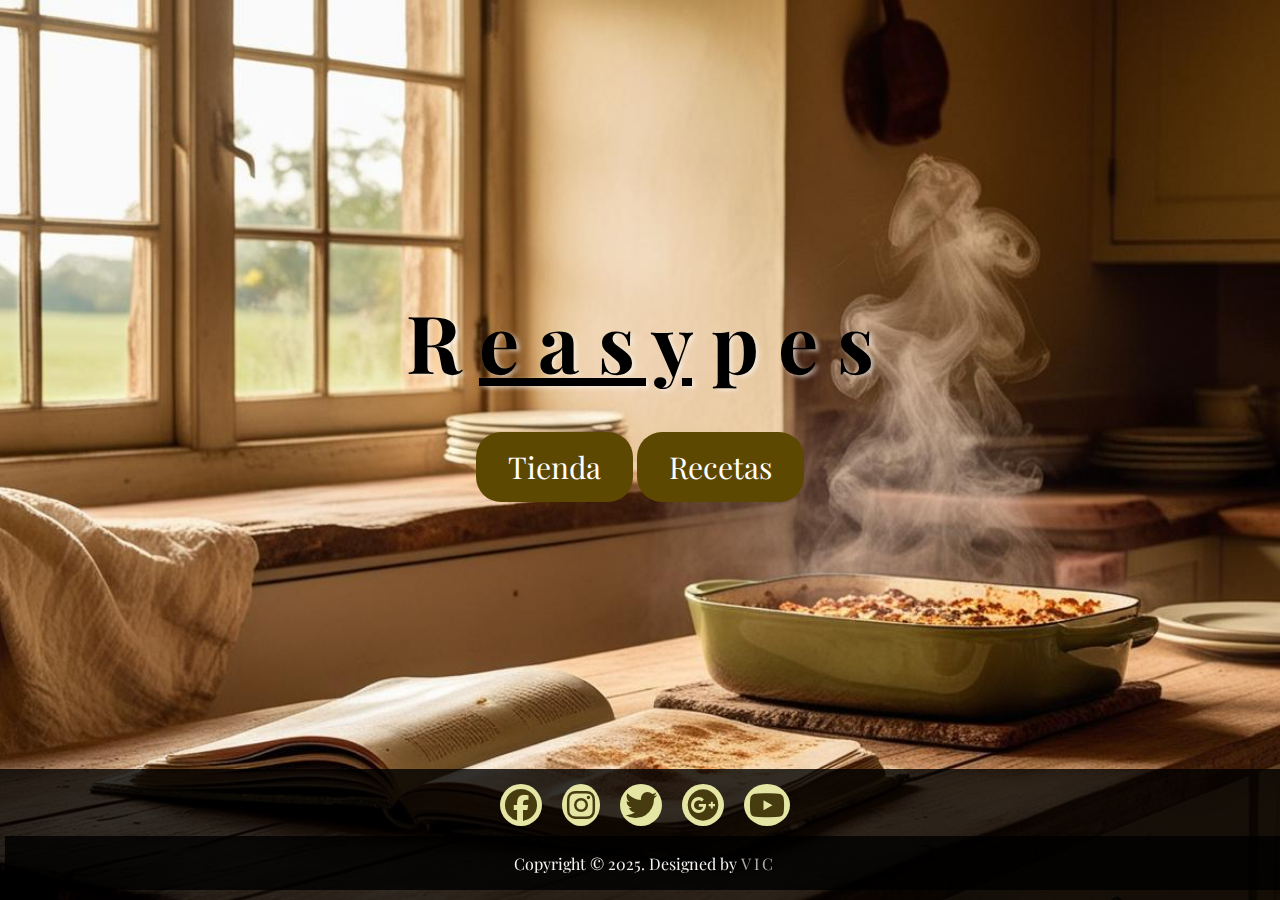
<file: index.html>
<!DOCTYPE html>
<html lang="es">

<head>
    <meta charset="UTF-8">
    <meta name="viewport" content="width=device-width, initial-scale=1.0">
    <meta name="description" content="Bienvenidos a Easy Recipes, su sitio para recetas fáciles y deliciosas.">
    <meta name="keywords" content="recetas, cocina, fácil, recetas fáciles, recetas rápidas, comida, blog de cocina, consejos de cocina">
    <title>Easy Recipes</title>

    <!-- Google Fonts -->

    <link rel="preconnect" href="https://fonts.googleapis.com">
    <link rel="preconnect" href="https://fonts.gstatic.com" crossorigin>
    <link
        href="https://fonts.googleapis.com/css2?family=Montserrat:ital,wght@0,100..900;1,100..900&family=Playfair+Display:ital,wght@0,400..900;1,400..900&family=Roboto+Condensed:ital,wght@0,100..900;1,100..900&display=swap"
        rel="stylesheet">

    <!-- Social Media Icons -->

    <link rel="stylesheet" href="https://cdnjs.cloudflare.com/ajax/libs/font-awesome/6.7.2/css/all.min.css"
        integrity="sha512-Evv84Mr4kqVGRNSgIGL/F/aIDqQb7xQ2vcrdIwxfjThSH8CSR7PBEakCr51Ck+w+/U6swU2Im1vVX0SVk9ABhg=="
        crossorigin="anonymous" referrerpolicy="no-referrer" />

    <!-- Estilos CSS -->

    <link rel="stylesheet" href="styles.css">
</head>

<body class="home">

    <main class="portada">
        <h1>R <u class="titulo-principal-underlined">e a s y</u> p e s</h1>
        <nav>
            <a href="pages/tienda.html" class="menu">Tienda</a>
            <a href="pages/recetas.html" class="menu">Recetas</a>
        </nav>

    </main>


    <footer class="footer">
        <div class="social-icons">
            <a href=""><i class="fa-brands fa-facebook"></i></a>
            <a href=""><i class="fa-brands fa-instagram"></i></a>
            <a href=""><i class="fa-brands fa-twitter"></i></a>
            <a href=""><i class="fa-brands fa-google-plus"></i></a>
            <a href=""><i class="fa-brands fa-youtube"></i></a>
        </div>
        <div class="footer-bottom">
            <p>Copyright &copy; 2025. Designed by <span class="designer">Vic</span></p>
        </div>
    </footer>
</body>

</html>
</file>
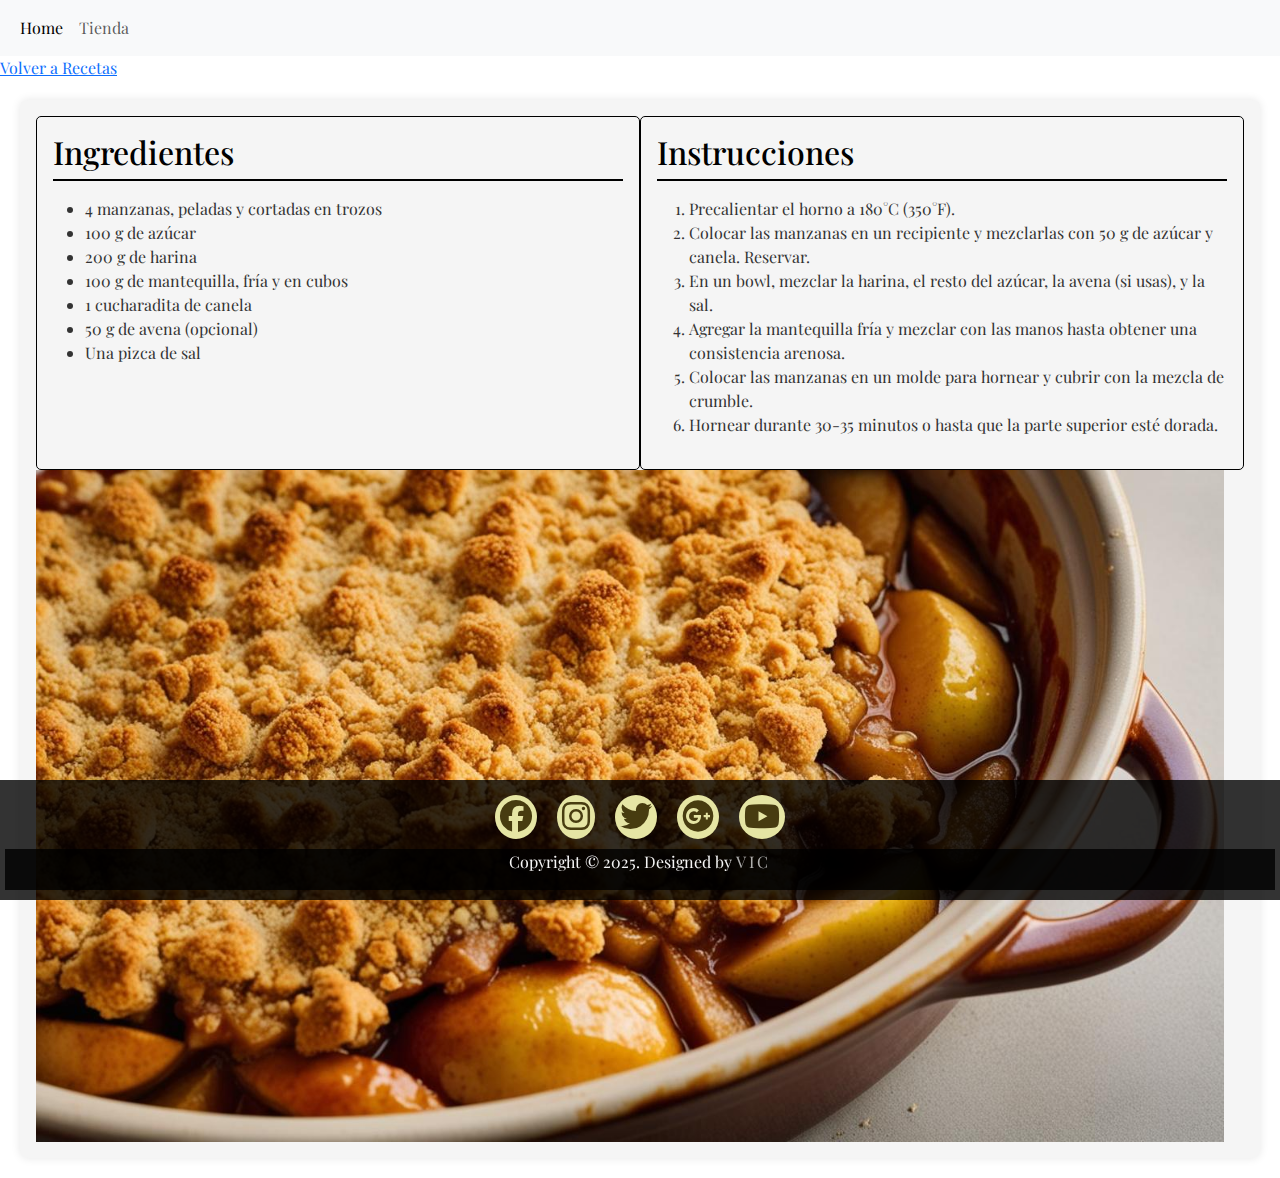
<file: pages/crumble.html>
<!DOCTYPE html>
<html lang="es">

<head>
    <meta charset="UTF-8">
    <meta name="viewport" content="width=device-width, initial-scale=1.0">
    <meta name="description" content="Receta de Crumble de Manzana fácil y deliciosa.">
    <meta name="keywords" content="recetas, crumble, manzana, postre fácil, recetas de postres">
    <title>Crumble de Manzanas - Easy Recipes</title>

    <!-- Bootstrap -->
    <link href="https://cdn.jsdelivr.net/npm/bootstrap@5.3.3/dist/css/bootstrap.min.css" rel="stylesheet"
        integrity="sha384-QWTKZyjpPEjISv5WaRU9OFeRpok6YctnYmDr5pNlyT2bRjXh0JMhjY6hW+ALEwIH" crossorigin="anonymous">

    <!-- Google Fonts -->

    <link rel="preconnect" href="https://fonts.googleapis.com">
    <link rel="preconnect" href="https://fonts.gstatic.com" crossorigin>
    <link
        href="https://fonts.googleapis.com/css2?family=Montserrat:ital,wght@0,100..900;1,100..900&family=Playfair+Display:ital,wght@0,400..900;1,400..900&family=Roboto+Condensed:ital,wght@0,100..900;1,100..900&display=swap"
        rel="stylesheet">

    <!-- Social Media Icons -->

    <link rel="stylesheet" href="https://cdnjs.cloudflare.com/ajax/libs/font-awesome/6.7.2/css/all.min.css"
        integrity="sha512-Evv84Mr4kqVGRNSgIGL/F/aIDqQb7xQ2vcrdIwxfjThSH8CSR7PBEakCr51Ck+w+/U6swU2Im1vVX0SVk9ABhg=="
        crossorigin="anonymous" referrerpolicy="no-referrer" />

    <!-- Estilos CSS -->

    <link rel="stylesheet" href="../styles.css">
</head>

<body>

    <header>
        <nav class="navbar navbar-expand-lg bg-body-tertiary">
            <div class="container-fluid">
                <button class="navbar-toggler" type="button" data-bs-toggle="collapse"
                    data-bs-target="#navbarNavAltMarkup" aria-controls="navbarNavAltMarkup" aria-expanded="false"
                    aria-label="Toggle navigation">
                    <span class="navbar-toggler-icon"></span>
                </button>
                <div class="collapse navbar-collapse" id="navbarNavAltMarkup">
                    <div class="navbar-nav">
                        <a class="nav-link active" href="../index.html">Home</a>
                        <a class="nav-link" href="/pages/tienda.html">Tienda</a>
                    </div>
                </div>
            </div>
        </nav>
    </header>

    <a href="recetas.html">Volver a Recetas</a>

    <main>
        <article class="receta">

            <div class="instrucciones-container">

                <section class="ingredientes">
                    <h2>Ingredientes</h2>
                    <ul>
                        <li>4 manzanas, peladas y cortadas en trozos</li>
                        <li>100 g de azúcar</li>
                        <li>200 g de harina</li>
                        <li>100 g de mantequilla, fría y en cubos</li>
                        <li>1 cucharadita de canela</li>
                        <li>50 g de avena (opcional)</li>
                        <li>Una pizca de sal</li>
                    </ul>
                </section>

                <section class="instrucciones">
                    <h2>Instrucciones</h2>
                    <ol>
                        <li>Precalientar el horno a 180°C (350°F).</li>
                        <li>Colocar las manzanas en un recipiente y mezclarlas con 50 g de azúcar y canela. Reservar.
                        </li>
                        <li>En un bowl, mezclar la harina, el resto del azúcar, la avena (si usas), y la sal.</li>
                        <li>Agregar la mantequilla fría y mezclar con las manos hasta obtener una consistencia arenosa.
                        </li>
                        <li>Colocar las manzanas en un molde para hornear y cubrir con la mezcla de crumble.</li>
                        <li>Hornear durante 30-35 minutos o hasta que la parte superior esté dorada.</li>
                    </ol>
                </section>

            </div>


            <img src="../img/crumbledemanzana.jpg" alt="Crumble de Manzana">

        </article>

    </main>

    <footer class="footer-dos">
        <div class="social-icons">
            <a href=""><i class="fa-brands fa-facebook"></i></a>
            <a href=""><i class="fa-brands fa-instagram"></i></a>
            <a href=""><i class="fa-brands fa-twitter"></i></a>
            <a href=""><i class="fa-brands fa-google-plus"></i></a>
            <a href=""><i class="fa-brands fa-youtube"></i></a>
        </div>
        <div class="footer-bottom">
            <p>Copyright &copy; 2025. Designed by <span class="designer">Vic</span></p>
        </div>
    </footer>

    <script src="https://cdn.jsdelivr.net/npm/@popperjs/core@2.11.8/dist/umd/popper.min.js"
        integrity="sha384-I7E8VVD/ismYTF4hNIPjVp/Zjvgyol6VFvRkX/vR+Vc4jQkC+hVqc2pM8ODewa9r"
        crossorigin="anonymous"></script>
    <script src="https://cdn.jsdelivr.net/npm/bootstrap@5.3.3/dist/js/bootstrap.min.js"
        integrity="sha384-0pUGZvbkm6XF6gxjEnlmuGrJXVbNuzT9qBBavbLwCsOGabYfZo0T0to5eqruptLy"
        crossorigin="anonymous"></script>

</body>

</html>
</file>
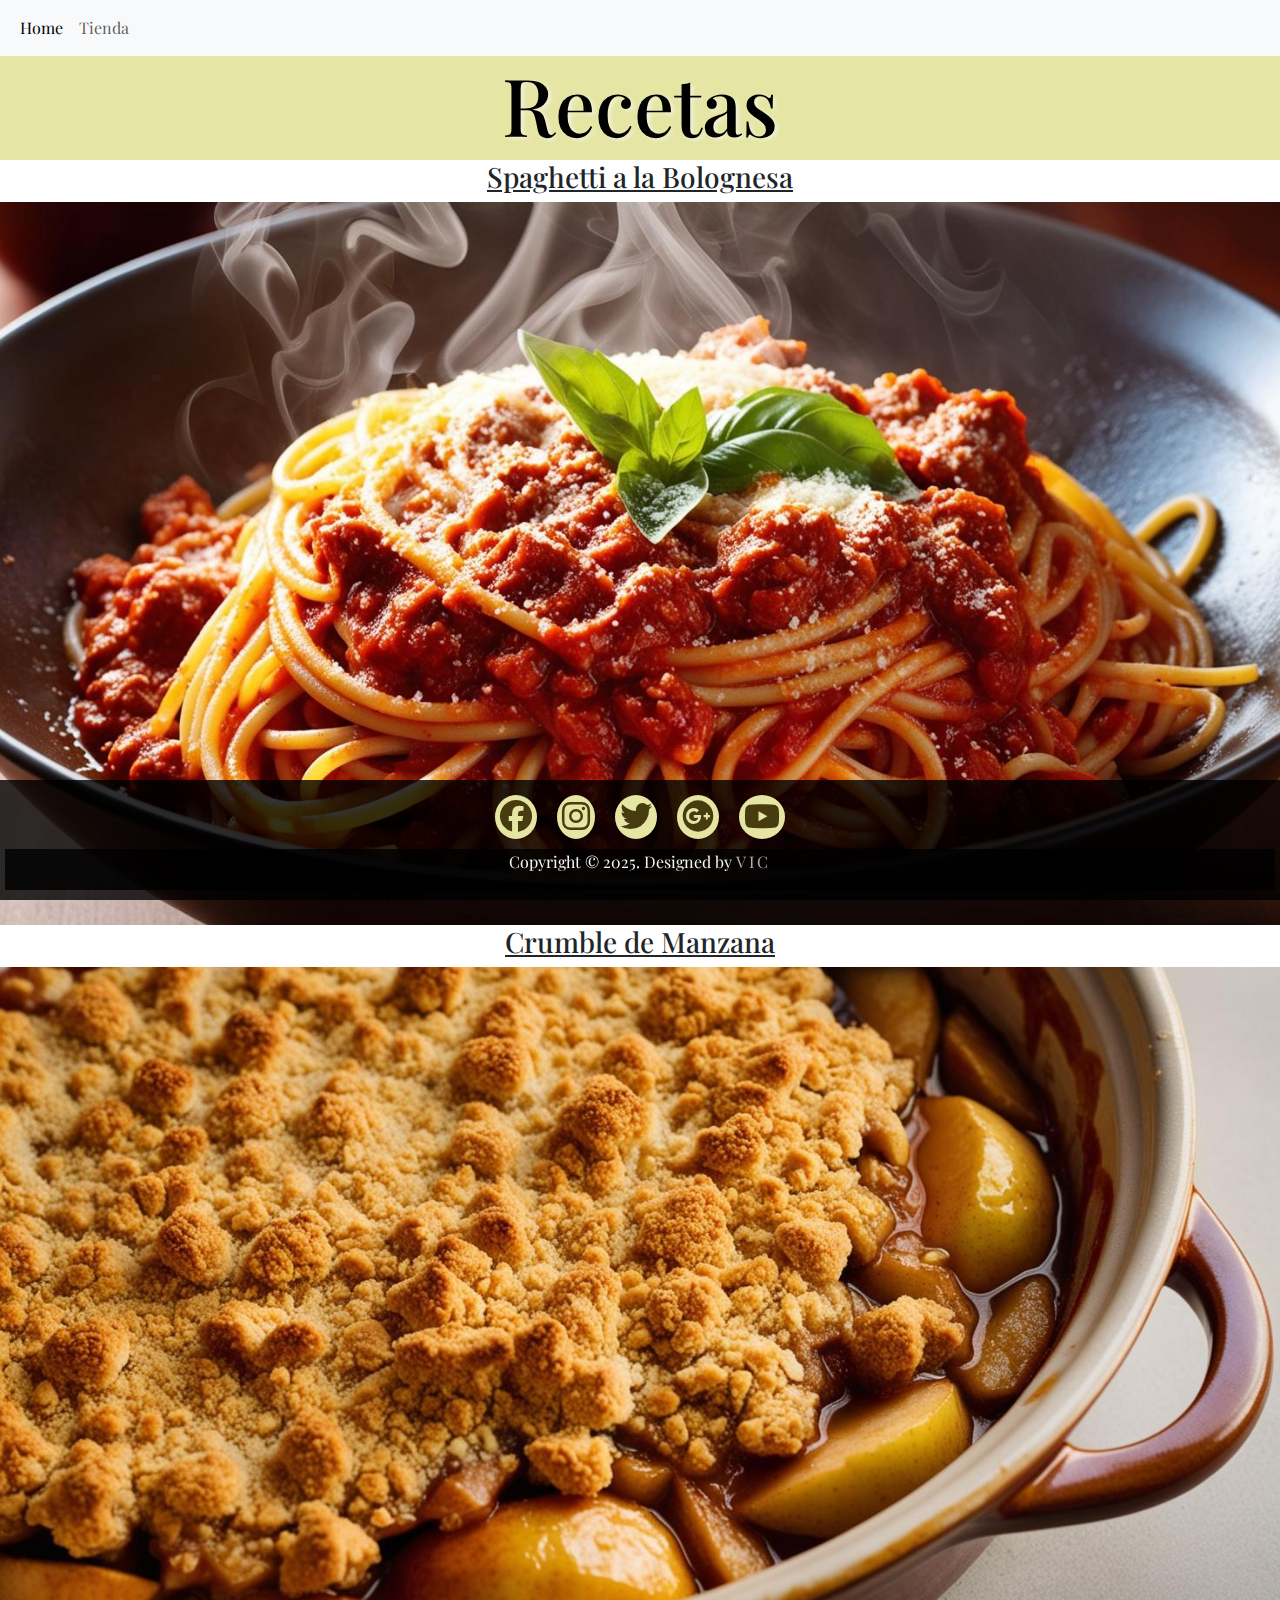
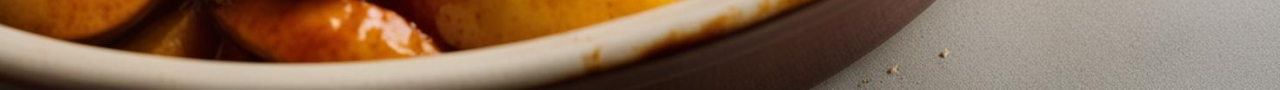
<file: pages/recetas.html>
<!DOCTYPE html>
<html lang="es">

<head>
    <meta charset="UTF-8">
    <meta name="viewport" content="width=device-width, initial-scale=1.0">
    <meta name="description" content="Receta de Crumble de Manzana fácil y deliciosa.">
    <meta name="keywords" content="recetas, crumble, manzana, postre fácil, recetas de postres">
    <title>Recetas - Easy Recipes</title>

    <!-- Bootstrap -->
    <link href="https://cdn.jsdelivr.net/npm/bootstrap@5.3.3/dist/css/bootstrap.min.css" rel="stylesheet"
        integrity="sha384-QWTKZyjpPEjISv5WaRU9OFeRpok6YctnYmDr5pNlyT2bRjXh0JMhjY6hW+ALEwIH" crossorigin="anonymous">

    <!-- Google Fonts -->

    <link rel="preconnect" href="https://fonts.googleapis.com">
    <link rel="preconnect" href="https://fonts.gstatic.com" crossorigin>
    <link
        href="https://fonts.googleapis.com/css2?family=Montserrat:ital,wght@0,100..900;1,100..900&family=Playfair+Display:ital,wght@0,400..900;1,400..900&family=Roboto+Condensed:ital,wght@0,100..900;1,100..900&display=swap"
        rel="stylesheet">

    <!-- Social Media Icons -->

    <link rel="stylesheet" href="https://cdnjs.cloudflare.com/ajax/libs/font-awesome/6.7.2/css/all.min.css"
        integrity="sha512-Evv84Mr4kqVGRNSgIGL/F/aIDqQb7xQ2vcrdIwxfjThSH8CSR7PBEakCr51Ck+w+/U6swU2Im1vVX0SVk9ABhg=="
        crossorigin="anonymous" referrerpolicy="no-referrer" />

    <!-- Estilos CSS -->

    <link rel="stylesheet" href="../styles.css">
</head>

<body>

    <header>
        <nav class="navbar navbar-expand-lg bg-body-tertiary">
            <div class="container-fluid">
                <button class="navbar-toggler" type="button" data-bs-toggle="collapse"
                    data-bs-target="#navbarNavAltMarkup" aria-controls="navbarNavAltMarkup" aria-expanded="false"
                    aria-label="Toggle navigation">
                    <span class="navbar-toggler-icon"></span>
                </button>
                <div class="collapse navbar-collapse" id="navbarNavAltMarkup">
                    <div class="navbar-nav">
                        <a class="nav-link active" href="../index.html">Home</a>
                        <a class="nav-link" href="/pages/tienda.html">Tienda</a>
                    </div>
                </div>
            </div>
        </nav>
    </header>

    <div class="titulo">
        <h1>Recetas</h1>
    </div>


    <main>
        <section class="container-receta">
            <article class="populares">
                <h3><a class="link-dark" href="spaghetti.html">Spaghetti a la Bolognesa</a></h3>
                <img src="../img/spaghettialabolognesa.jpg" alt="Spaghetti a la Bolognesa">
            </article>

            <article class="populares">
                <h3><a class="link-dark" href="crumble.html">Crumble de Manzana</a></h3>
                <img src="../img/crumbledemanzana.jpg" alt="Crumble de Manzana">
            </article>
        </section>
    </main>



    <footer class="footer-dos">
        <div class="social-icons">
            <a href=""><i class="fa-brands fa-facebook"></i></a>
            <a href=""><i class="fa-brands fa-instagram"></i></a>
            <a href=""><i class="fa-brands fa-twitter"></i></a>
            <a href=""><i class="fa-brands fa-google-plus"></i></a>
            <a href=""><i class="fa-brands fa-youtube"></i></a>
        </div>
        <div class="footer-bottom">
            <p>Copyright &copy; 2025. Designed by <span class="designer">Vic</span></p>
        </div>
    </footer>

    <script src="https://cdn.jsdelivr.net/npm/@popperjs/core@2.11.8/dist/umd/popper.min.js"
        integrity="sha384-I7E8VVD/ismYTF4hNIPjVp/Zjvgyol6VFvRkX/vR+Vc4jQkC+hVqc2pM8ODewa9r"
        crossorigin="anonymous"></script>
    <script src="https://cdn.jsdelivr.net/npm/bootstrap@5.3.3/dist/js/bootstrap.min.js"
        integrity="sha384-0pUGZvbkm6XF6gxjEnlmuGrJXVbNuzT9qBBavbLwCsOGabYfZo0T0to5eqruptLy"
        crossorigin="anonymous"></script>
</body>

</html>
</file>
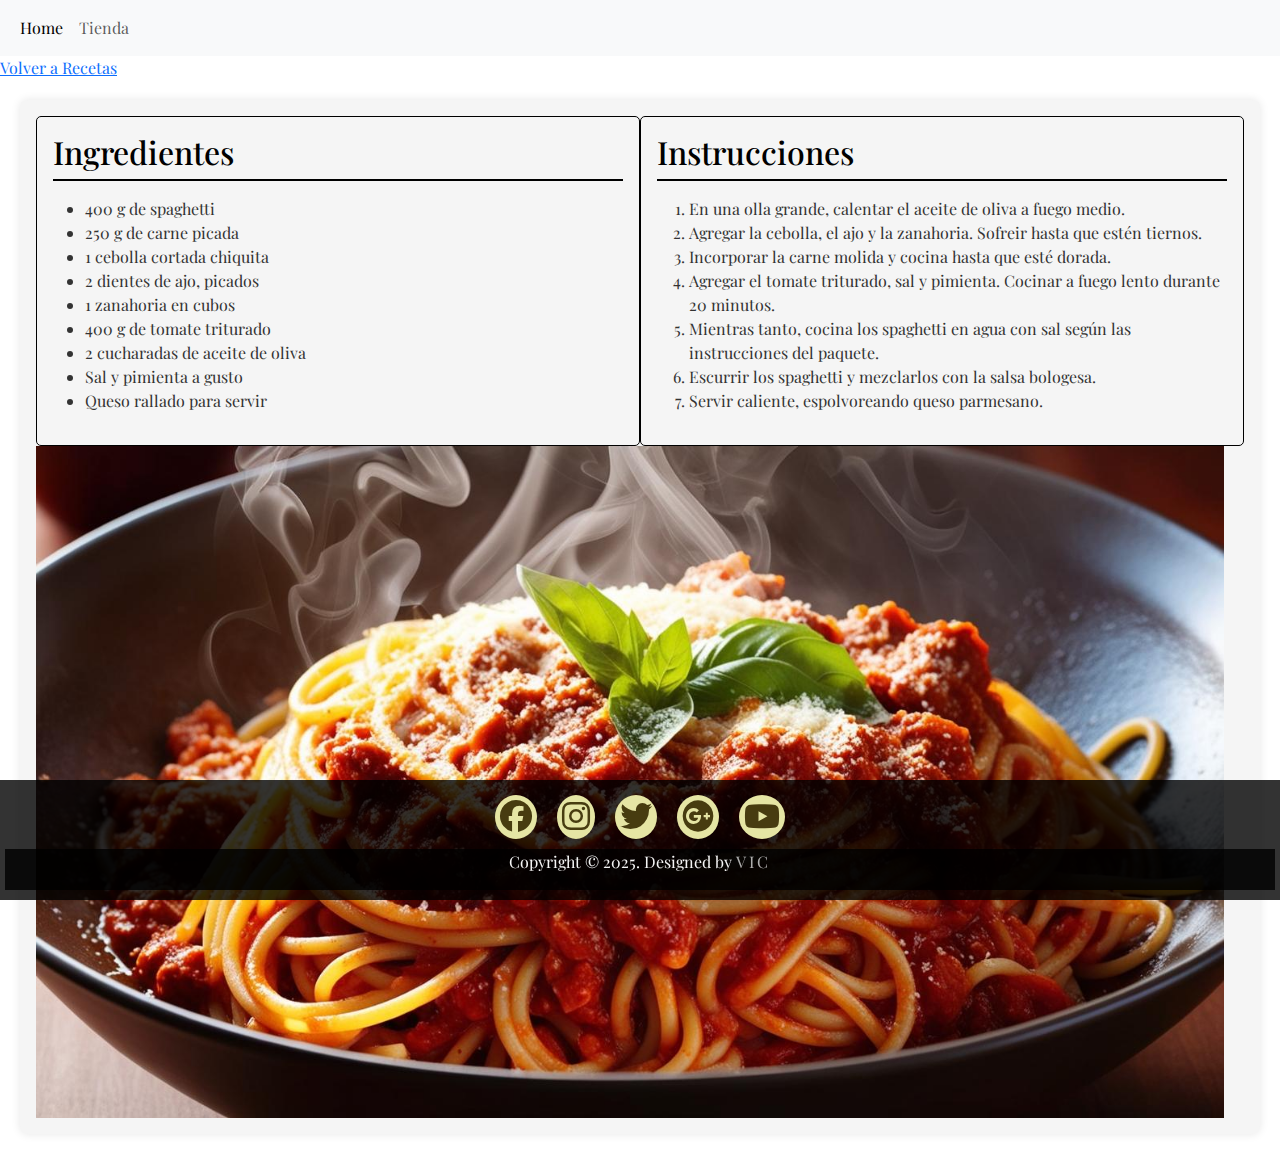
<file: pages/spaghetti.html>
<!DOCTYPE html>
<html lang="es">

<head>
    <meta charset="UTF-8">
    <meta name="viewport" content="width=device-width, initial-scale=1.0">
    <meta name="description" content="Receta de Crumble de Manzana fácil y deliciosa.">
    <meta name="keywords" content="recetas, crumble, manzana, postre fácil, recetas de postres">
    <title>Spaghetti a la Bolognesa - Easy Recipes</title>

    <!-- Bootstrap -->
    <link href="https://cdn.jsdelivr.net/npm/bootstrap@5.3.3/dist/css/bootstrap.min.css" rel="stylesheet"
        integrity="sha384-QWTKZyjpPEjISv5WaRU9OFeRpok6YctnYmDr5pNlyT2bRjXh0JMhjY6hW+ALEwIH" crossorigin="anonymous">

    <!-- Google Fonts -->

    <link rel="preconnect" href="https://fonts.googleapis.com">
    <link rel="preconnect" href="https://fonts.gstatic.com" crossorigin>
    <link
        href="https://fonts.googleapis.com/css2?family=Montserrat:ital,wght@0,100..900;1,100..900&family=Playfair+Display:ital,wght@0,400..900;1,400..900&family=Roboto+Condensed:ital,wght@0,100..900;1,100..900&display=swap"
        rel="stylesheet">

    <!-- Social Media Icons -->

    <link rel="stylesheet" href="https://cdnjs.cloudflare.com/ajax/libs/font-awesome/6.7.2/css/all.min.css"
        integrity="sha512-Evv84Mr4kqVGRNSgIGL/F/aIDqQb7xQ2vcrdIwxfjThSH8CSR7PBEakCr51Ck+w+/U6swU2Im1vVX0SVk9ABhg=="
        crossorigin="anonymous" referrerpolicy="no-referrer" />

    <!-- Estilos CSS -->

    <link rel="stylesheet" href="../styles.css">
</head>

<body>

    <header>
        <nav class="navbar navbar-expand-lg bg-body-tertiary">
            <div class="container-fluid">
                <button class="navbar-toggler" type="button" data-bs-toggle="collapse"
                    data-bs-target="#navbarNavAltMarkup" aria-controls="navbarNavAltMarkup" aria-expanded="false"
                    aria-label="Toggle navigation">
                    <span class="navbar-toggler-icon"></span>
                </button>
                <div class="collapse navbar-collapse" id="navbarNavAltMarkup">
                    <div class="navbar-nav">
                        <a class="nav-link active" href="../index.html">Home</a>
                        <a class="nav-link" href="/pages/tienda.html">Tienda</a>
                    </div>
                </div>
            </div>
        </nav>
    </header>

    <a href="recetas.html">Volver a Recetas</a>

    <main>
        <article class="receta">

            <div class="instrucciones-container">

                <section class="ingredientes">
                    <h2>Ingredientes</h2>
                    <ul>
                        <li>400 g de spaghetti</li>
                        <li>250 g de carne picada</li>
                        <li>1 cebolla cortada chiquita</li>
                        <li>2 dientes de ajo, picados</li>
                        <li>1 zanahoria en cubos</li>
                        <li>400 g de tomate triturado</li>
                        <li>2 cucharadas de aceite de oliva</li>
                        <li>Sal y pimienta a gusto</li>
                        <li>Queso rallado para servir</li>
                    </ul>
                </section>

                <section class="instrucciones">
                    <h2>Instrucciones</h2>
                    <ol>
                        <li>En una olla grande, calentar el aceite de oliva a fuego medio.</li>
                        <li>Agregar la cebolla, el ajo y la zanahoria. Sofreir hasta que estén tiernos.</li>
                        <li>Incorporar la carne molida y cocina hasta que esté dorada.</li>
                        <li>Agregar el tomate triturado, sal y pimienta. Cocinar a fuego lento durante 20 minutos.</li>
                        <li>Mientras tanto, cocina los spaghetti en agua con sal según las instrucciones del paquete.
                        </li>
                        <li>Escurrir los spaghetti y mezclarlos con la salsa bologesa.</li>
                        <li>Servir caliente, espolvoreando queso parmesano.</li>
                    </ol>
                </section>

            </div>

            <img src="../img/spaghettialabolognesa.jpg" alt="Spaghetti a la Boloñesa">


        </article>

    </main>

    <footer class="footer-dos">
        <div class="social-icons">
            <a href=""><i class="fa-brands fa-facebook"></i></a>
            <a href=""><i class="fa-brands fa-instagram"></i></a>
            <a href=""><i class="fa-brands fa-twitter"></i></a>
            <a href=""><i class="fa-brands fa-google-plus"></i></a>
            <a href=""><i class="fa-brands fa-youtube"></i></a>
        </div>
        <div class="footer-bottom">
            <p>Copyright &copy; 2025. Designed by <span class="designer">Vic</span></p>
        </div>
    </footer>

    <script src="https://cdn.jsdelivr.net/npm/@popperjs/core@2.11.8/dist/umd/popper.min.js"
        integrity="sha384-I7E8VVD/ismYTF4hNIPjVp/Zjvgyol6VFvRkX/vR+Vc4jQkC+hVqc2pM8ODewa9r"
        crossorigin="anonymous"></script>
    <script src="https://cdn.jsdelivr.net/npm/bootstrap@5.3.3/dist/js/bootstrap.min.js"
        integrity="sha384-0pUGZvbkm6XF6gxjEnlmuGrJXVbNuzT9qBBavbLwCsOGabYfZo0T0to5eqruptLy"
        crossorigin="anonymous"></script>

</body>

</html>
</file>
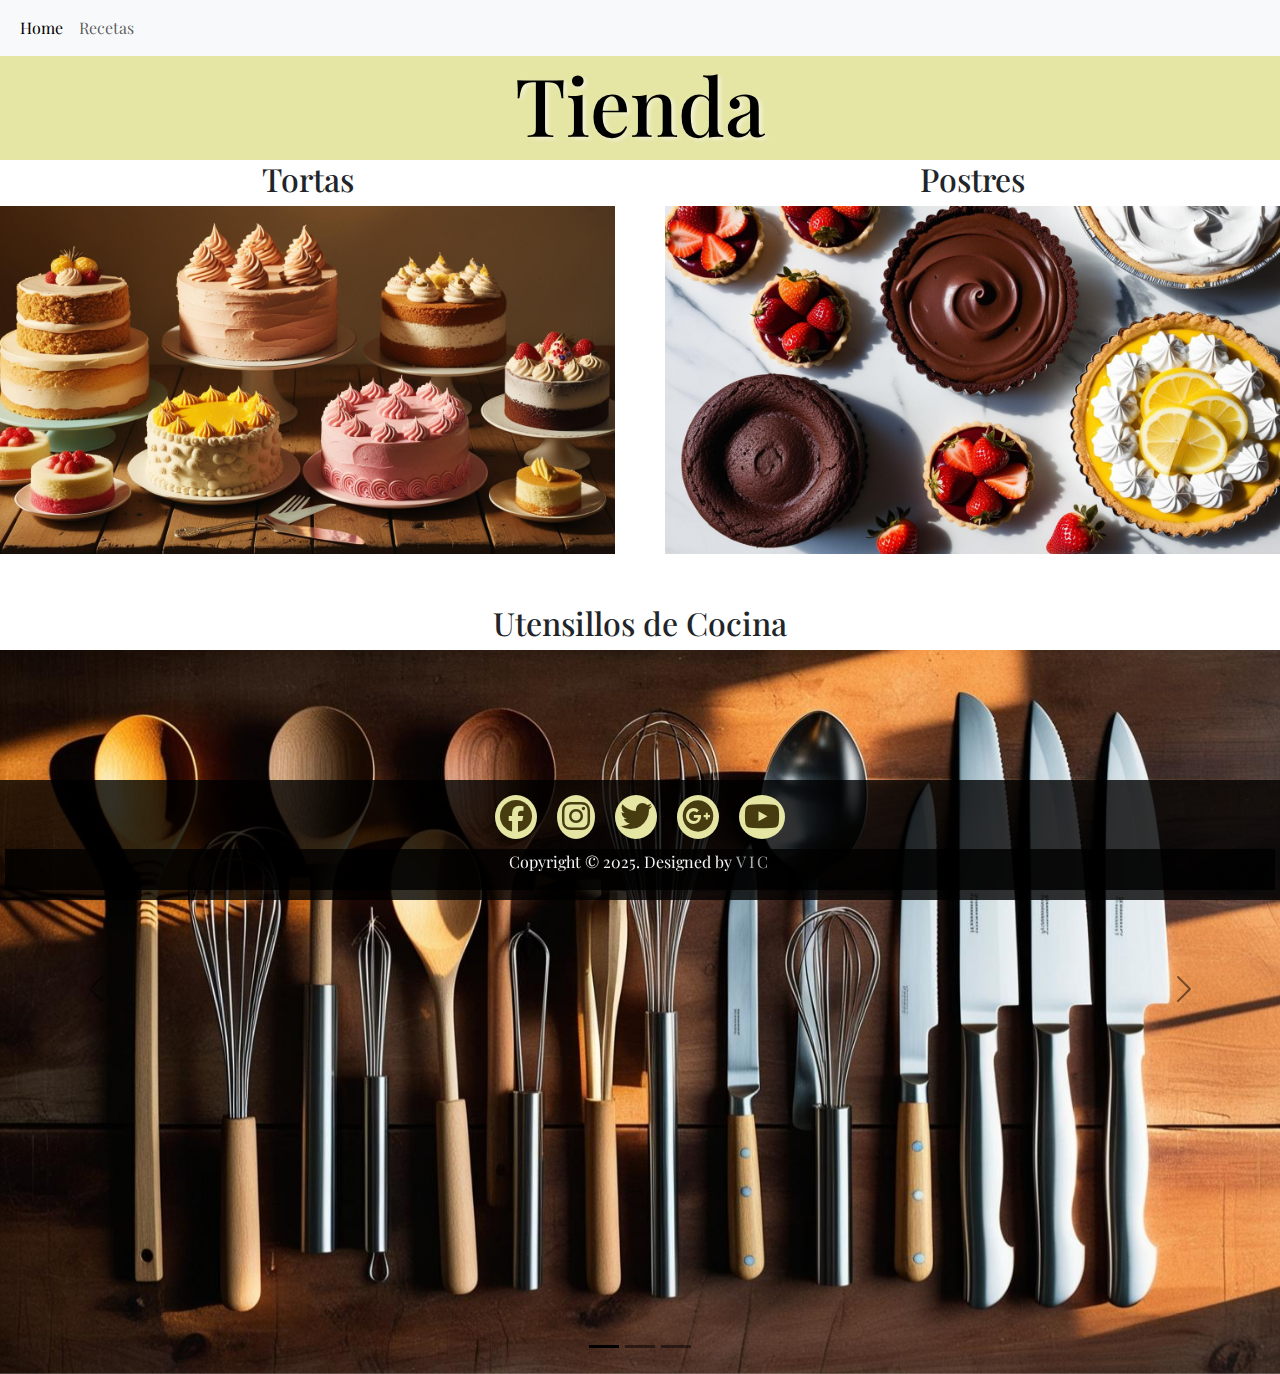
<file: pages/tienda.html>
<!DOCTYPE html>
<html lang="es">

<head>
    <meta charset="UTF-8">
    <meta name="viewport" content="width=device-width, initial-scale=1.0">
    <meta name="description" content="Receta de Crumble de Manzana fácil y deliciosa.">
    <meta name="keywords" content="recetas, crumble, manzana, postre fácil, recetas de postres">
    <title>Tienda - Easy Recipes</title>

    <!-- Bootstrap -->
    <link href="https://cdn.jsdelivr.net/npm/bootstrap@5.3.3/dist/css/bootstrap.min.css" rel="stylesheet"
        integrity="sha384-QWTKZyjpPEjISv5WaRU9OFeRpok6YctnYmDr5pNlyT2bRjXh0JMhjY6hW+ALEwIH" crossorigin="anonymous">

    <!-- Google Fonts -->

    <link rel="preconnect" href="https://fonts.googleapis.com">
    <link rel="preconnect" href="https://fonts.gstatic.com" crossorigin>
    <link
        href="https://fonts.googleapis.com/css2?family=Montserrat:ital,wght@0,100..900;1,100..900&family=Playfair+Display:ital,wght@0,400..900;1,400..900&family=Roboto+Condensed:ital,wght@0,100..900;1,100..900&display=swap"
        rel="stylesheet">

    <!-- Social Media Icons -->

    <link rel="stylesheet" href="https://cdnjs.cloudflare.com/ajax/libs/font-awesome/6.7.2/css/all.min.css"
        integrity="sha512-Evv84Mr4kqVGRNSgIGL/F/aIDqQb7xQ2vcrdIwxfjThSH8CSR7PBEakCr51Ck+w+/U6swU2Im1vVX0SVk9ABhg=="
        crossorigin="anonymous" referrerpolicy="no-referrer" />

    <!-- Estilos CSS -->

    <link rel="stylesheet" href="../styles.css">
</head>

<body>

    <header>
        <nav class="navbar navbar-expand-lg bg-body-tertiary">
            <div class="container-fluid">
                <button class="navbar-toggler" type="button" data-bs-toggle="collapse"
                    data-bs-target="#navbarNavAltMarkup" aria-controls="navbarNavAltMarkup" aria-expanded="false"
                    aria-label="Toggle navigation">
                    <span class="navbar-toggler-icon"></span>
                </button>
                <div class="collapse navbar-collapse" id="navbarNavAltMarkup">
                    <div class="navbar-nav">
                        <a class="nav-link active" href="../index.html">Home</a>
                        <a class="nav-link" href="recetas.html">Recetas</a>
                    </div>
                </div>
            </div>
        </nav>
    </header>

    <div class="titulo">
        <h1>Tienda</h1>
    </div>

    <main class="container-tienda">
        <div class="product product-1">
            <h2>Tortas</h2>
            <img src="../img/tortas.jpg" alt="Tortas">
        </div>
        <div class="product product-2">
            <h2>Postres</h2>
            <img src="../img/postres.jpg" alt="Postres">
        </div>

        <div id="carouselExampleDark" class="carousel carousel-dark slide producto-3">
            <h2>Utensillos de Cocina</h2>
            <div class="carousel-indicators">
                <button type="button" data-bs-target="#carouselExampleDark" data-bs-slide-to="0" class="active"
                    aria-current="true" aria-label="Slide 1"></button>
                <button type="button" data-bs-target="#carouselExampleDark" data-bs-slide-to="1"
                    aria-label="Slide 2"></button>
                <button type="button" data-bs-target="#carouselExampleDark" data-bs-slide-to="2"
                    aria-label="Slide 3"></button>
            </div>
            <div class="carousel-inner">
                <div class="carousel-item active" data-bs-interval="10000">
                    <img src="../img/utensillosdecocina.jpg" class="d-block w-100" alt="...">
                    <div class="carousel-caption d-none d-md-block">
                    </div>
                </div>
                <div class="carousel-item" data-bs-interval="2000">
                    <img src="../img/olla de cocina vacía.jpg" class="d-block w-100" alt="...">
                    <div class="carousel-caption d-none d-md-block">
                    </div>
                </div>
                <div class="carousel-item">
                    <img src="../img/copas.jpg" class="d-block w-100" alt="...">
                    <div class="carousel-caption d-none d-md-block">
                    </div>
                </div>
            </div>
            <button class="carousel-control-prev" type="button" data-bs-target="#carouselExampleDark"
                data-bs-slide="prev">
                <span class="carousel-control-prev-icon" aria-hidden="true"></span>
                <span class="visually-hidden">Previous</span>
            </button>
            <button class="carousel-control-next" type="button" data-bs-target="#carouselExampleDark"
                data-bs-slide="next">
                <span class="carousel-control-next-icon" aria-hidden="true"></span>
                <span class="visually-hidden">Next</span>
            </button>
        </div>
    </main>


    <footer class="footer-dos">
        <div class="social-icons">
            <a href=""><i class="fa-brands fa-facebook"></i></a>
            <a href=""><i class="fa-brands fa-instagram"></i></a>
            <a href=""><i class="fa-brands fa-twitter"></i></a>
            <a href=""><i class="fa-brands fa-google-plus"></i></a>
            <a href=""><i class="fa-brands fa-youtube"></i></a>
        </div>
        <div class="footer-bottom">
            <p>Copyright &copy; 2025. Designed by <span class="designer">Vic</span></p>
        </div>
    </footer>

    <script src="https://cdn.jsdelivr.net/npm/@popperjs/core@2.11.8/dist/umd/popper.min.js"
        integrity="sha384-I7E8VVD/ismYTF4hNIPjVp/Zjvgyol6VFvRkX/vR+Vc4jQkC+hVqc2pM8ODewa9r"
        crossorigin="anonymous"></script>
    <script src="https://cdn.jsdelivr.net/npm/bootstrap@5.3.3/dist/js/bootstrap.min.js"
        integrity="sha384-0pUGZvbkm6XF6gxjEnlmuGrJXVbNuzT9qBBavbLwCsOGabYfZo0T0to5eqruptLy"
        crossorigin="anonymous"></script>
</body>

</html>
</file>
<file: styles.css>
body {
  font-family: "Playfair Display", serif;
  margin: 0;
  padding: 0;
  box-sizing: border-box;
}

.home {
  background-image: url("../backgroundimage.jpg");
  background-repeat: no-repeat;
  background-size: cover;
  background-attachment: fixed;
  background-position: center;
}

.portada {
  display: flex;
  flex-direction: column;
  justify-content: center;
  align-items: center;
  text-align: center;
  height: 100vh;
}

h1 {
  font-size: 3em;
  color: #000000;
  text-shadow: 3px 2px 4px rgba(252, 252, 252, 0.6);
}

.titulo-principal-underlined {
  text-decoration: underline;
}

.menu {
  text-decoration: none;
  background-color: #5d4802;
  color: white;
  padding: 15px 32px;
  border: none;
  border-radius: 25px;
  font-size: 15px;
  transition: background-color 0.3s;
}
.menu:hover {
  background-color: #391a0b;
}

.titulo {
  display: flex;
  flex-direction: column;
  justify-content: center;
  align-items: center;
  text-align: center;
  background-color: #e5e5a4;
}

.container-tienda,
.container-receta {
  display: flex;
  flex-direction: column;
  justify-content: center;
  align-items: center;
  text-align: center;
}

.populares {
  justify-content: space-around;
  text-align: center;
}
.populares .link-dark {
  color: black;
}

img {
  max-width: 100%;
  height: 50%;
  object-fit: contain;
}

.product img {
  width: 100%;
  height: auto;
}

.receta {
  margin: 2rem;
  padding: 1rem;
  background-color: whitesmoke;
  border-radius: 8px;
  box-shadow: 0 0 10px rgba(0, 0, 0, 0.1);
}
.receta h2 {
  color: black;
}
.receta .ingredientes,
.receta .instrucciones {
  background-color: whitesmoke;
  padding: 1rem;
  border: 1px solid black;
  border-radius: 5px;
  color: #333;
}
.receta .ingredientes h2,
.receta .instrucciones h2 {
  border-bottom: 2px solid black;
  padding-bottom: 0.5rem;
}
.receta .ingredientes ul,
.receta .ingredientes ol,
.receta .instrucciones ul,
.receta .instrucciones ol {
  margin: 1rem 0;
}

footer {
  position: fixed;
  left: 0;
  bottom: 0;
  width: 100%;
  background-color: rgba(0, 0, 0, 0.8);
  padding: 5px;
  padding-bottom: 10px;
}
footer .footer-dos {
  position: relative;
}
footer .social-icons {
  display: flex;
  justify-content: center;
}
footer .social-icons a {
  padding: 5px;
  background-color: #e5e5a4;
  margin: 10px;
  border-radius: 50%;
}
footer .social-icons a i {
  font-size: 2em;
  color: #362a01;
  opacity: 0.9;
}
footer .social-icons a i:hover {
  color: whitesmoke;
  transition: 0.5s;
}
footer .social-icons a:hover {
  background-color: #391a0b;
  transition: 0.5s;
}
footer .footer-bottom {
  background-color: rgba(0, 0, 0, 0.8);
  padding: 0.5px;
  text-align: center;
}
footer .footer-bottom p {
  color: whitesmoke;
}
footer .designer {
  opacity: 0.7;
  text-transform: uppercase;
  letter-spacing: 3px;
}

@media (min-width: 600px) and (max-width: 899px) {
  h1 {
    font-size: 4em;
  }
  .menu {
    font-size: 20px;
  }
}
@media (min-width: 900px) {
  h1 {
    font-size: 5em;
  }
  .portada {
    height: 80vh;
  }
  .menu {
    font-size: 30px;
  }
  .social-icons a {
    padding: 10px;
    margin: 15px;
  }
  .social-icons a i {
    font-size: 2.5em;
  }
  .container-tienda {
    display: grid;
    grid-template-columns: repeat(2, 1fr);
    gap: 50px;
  }
  .producto-3 {
    grid-column: span 2;
    display: flex;
    flex-direction: column;
    align-items: center;
  }
  .receta {
    display: flex;
    flex-direction: column;
    margin: 20px;
  }
  .receta img {
    max-width: 100%;
    height: auto;
    margin-right: 20px;
  }
  .instrucciones-container {
    display: flex;
    justify-content: space-between;
    width: 100%;
  }
  .instrucciones-container section {
    flex: 1;
  }
}

/*# sourceMappingURL=styles.css.map */
</file>
